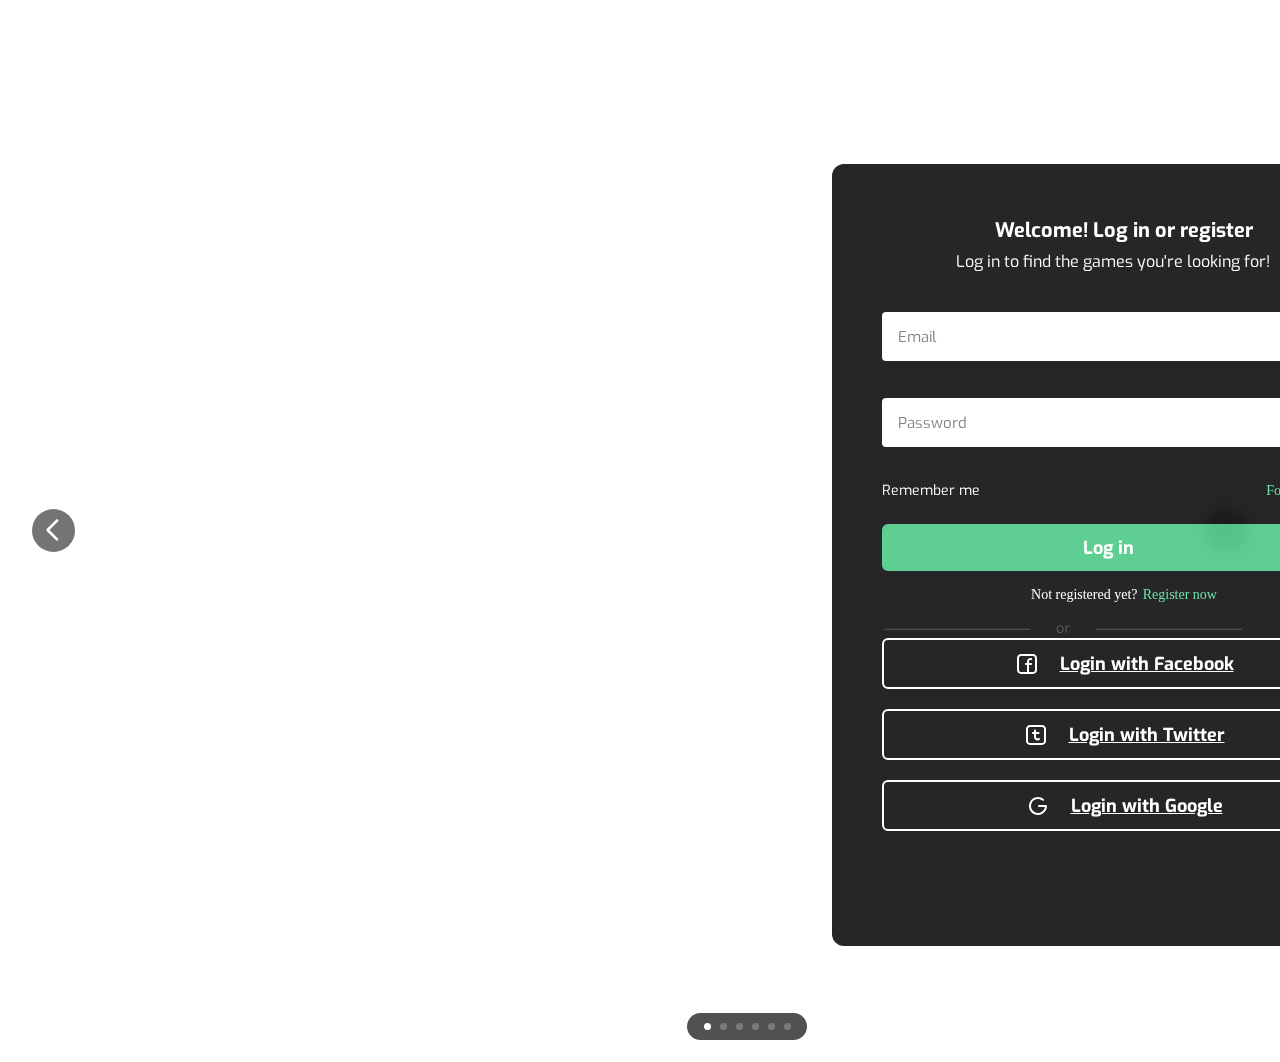
<file: Login/Index.html>
<!DOCTYPE html>
<html lang="en">
<head> 
<title>GAMEFINDER</title>
<link rel="stylesheet" href="Css/style.css">
<link rel="preconnect" href="https://fonts.googleapis.com"> 
<link rel="preconnect" href="https://fonts.gstatic.com" crossorigin> 
<link href="https://fonts.googleapis.com/css2?family=Exo:wght@100;200;300;400;500;600;700;800;900&display=swap" rel="stylesheet">
<meta charset="UTF-8">
  <meta name="description" content="Aplicación para buscar juegos">
  <meta name="keywords" content="GAMEFINDER, ALTIMETRIK">
  <meta name="author" content="Pablo Pereira">
  <meta name="viewport" content="width=device-width, initial-scale=1.0">
</head>
<body>

  <div class="Container">
<!-- Carrusel contenedor tutorial: https://www.w3schools.com/howto/howto_js_slideshow.asp --> 
<!-- <div class="Carrusel-contenedor">

  <div class="Img_BG">
    <img src="https://images.unsplash.com/photo-1552820728-8b83bb6b773f?ixlib=rb-1.2.1&ixid=MnwxMjA3fDB8MHxwaG90by1wYWdlfHx8fGVufDB8fHx8&auto=format&fit=crop&w=1740&q=80" style="width:100%">
  </div>
  <div hidden><div class="Img_BG">
    <img src="https://images.unsplash.com/photo-1560252719-59e35a3bbc6d?crop=entropy&cs=tinysrgb&fm=jpg&ixlib=rb-1.2.1&q=80&raw_url=true&ixid=MnwxMjA3fDB8MHxwaG90by1wYWdlfHx8fGVufDB8fHx8&auto=format&fit=crop&w=1740" style="width:100%">
  </div>
  <div class="Img_BG">
    <img src="https://images.unsplash.com/photo-1542730251-bacb0e880133?crop=entropy&cs=tinysrgb&fm=jpg&ixlib=rb-1.2.1&q=80&raw_url=true&ixid=MnwxMjA3fDB8MHxwaG90by1wYWdlfHx8fGVufDB8fHx8&auto=format&fit=crop&w=1740" style="width:100%">
  </div>
  <div class="Img_BG">
    <img src="https://images.unsplash.com/photo-1614294148960-9aa740632a87?crop=entropy&cs=tinysrgb&fm=jpg&ixlib=rb-1.2.1&q=80&raw_url=true&ixid=MnwxMjA3fDB8MHxwaG90by1wYWdlfHx8fGVufDB8fHx8&auto=format&fit=crop&w=1740" style="width:100%">
  </div>
  <div class="Img_BG">
    <img src="https://images.unsplash.com/photo-1544652478-6653e09f18a2?ixlib=rb-1.2.1&ixid=MnwxMjA3fDB8MHxwaG90by1wYWdlfHx8fGVufDB8fHx8&auto=format&fit=crop&w=1740&q=80" style="width:100%">
  </div>
  <div class="Img_BG">
    <img src="https://images.unsplash.com/photo-1519326844852-704caea5679e?ixlib=rb-1.2.1&ixid=MnwxMjA3fDB8MHxwaG90by1wYWdlfHx8fGVufDB8fHx8&auto=format&fit=crop&w=1867&q=80" style="width:100%">
  </div></div> -->
  <!-- Logo -->
  <div class="Logo">
    <svg width="330" height="42" viewBox="0 0 330 42" fill="none" xmlns="http://www.w3.org/2000/svg">
      <path d="M10.8073 42C6.90148 42 4.11434 40.9893 2.44585 38.9679C0.815284 36.9091 0 33.6898 0 29.3102C0 27.9251 0.0758404 26.4652 0.227521 24.9305C0.417122 23.3957 0.644644 21.7861 0.910085 20.1016C1.55473 16.0214 2.54065 12.484 3.86786 9.48931C5.23299 6.49465 7.07212 4.1738 9.38525 2.52674C11.6984 0.842246 14.6372 0 18.2017 0C21.1974 0 23.738 0.187166 25.8237 0.561497C27.9093 0.898395 29.7674 1.29144 31.3979 1.74064L31.0566 4.21123C29.464 3.87433 27.5869 3.57487 25.4255 3.31283C23.264 3.0508 20.894 2.91979 18.3155 2.91979C15.3577 2.91979 12.9497 3.63102 11.0917 5.05348C9.23357 6.47594 7.75468 8.51604 6.655 11.1738C5.59323 13.8316 4.75899 17.107 4.15226 21C3.62138 24.369 3.35594 27.1952 3.35594 29.4786C3.35594 32.7727 4.00058 35.1872 5.28987 36.7219C6.61708 38.2567 8.77853 39.0241 11.7742 39.0241C12.7601 39.0241 13.8219 38.9305 14.9595 38.7433C16.135 38.5562 17.2916 38.3316 18.4292 38.0695C19.6047 37.8075 20.6665 37.5455 21.6145 37.2834C22.5625 36.984 23.302 36.7219 23.8328 36.4973L25.9943 22.9652H15.1302L15.4714 20.4947C16.4953 20.3449 17.7846 20.2513 19.3393 20.2139C20.932 20.139 22.8659 20.1016 25.1411 20.1016C25.5961 20.1016 26.0891 20.1203 26.62 20.1578C27.1509 20.1578 27.6628 20.1765 28.1558 20.2139C28.6866 20.2139 29.1796 20.2326 29.6346 20.2701L26.2218 41.6631H23.8328L23.7191 38.7433C23.2261 38.9679 22.4867 39.2674 21.5008 39.6417C20.5527 40.016 19.4531 40.3904 18.2017 40.7647C16.9883 41.1016 15.7369 41.4011 14.4476 41.6631C13.1583 41.8877 11.9449 42 10.8073 42Z" fill="white"/>
      <path d="M31.1477 41.6631L52.7623 0.449199H57.0283L64.8209 41.6631H61.4081L58.9622 28.9171H41.2724L34.5606 41.6631H31.1477ZM42.6376 25.9973H58.564L54.4118 3.48129L42.6376 25.9973Z" fill="white"/>
      <path d="M69.1962 41.6631L80.5723 0.449199H83.6438L89.73 36.9465L107.647 0.449199H110.719L108.956 41.6631H105.713L107.363 6.51337L90.5832 41.6631H87.5117L81.9943 6.62567L72.4953 41.6631H69.1962Z" fill="white"/>
      <path d="M121.091 42C120.105 42 119.138 41.8877 118.19 41.6631C117.242 41.4759 116.389 41.1016 115.63 40.5401C114.91 39.9786 114.36 39.1738 113.981 38.1257C113.639 37.0401 113.601 35.6551 113.867 33.9706L118.019 8.14171C118.36 6.15775 118.986 4.60428 119.896 3.48129C120.806 2.35829 121.887 1.57219 123.138 1.12299C124.428 0.636364 125.774 0.411766 127.177 0.449199C129.983 0.486631 132.789 0.542782 135.595 0.617649C138.439 0.692514 141.283 0.786097 144.127 0.898398L143.672 3.42513H127.347C125.717 3.42513 124.371 3.8369 123.309 4.66043C122.247 5.48396 121.546 6.90642 121.204 8.92781L119.498 19.6524L138.61 20.0455L138.212 22.4599L118.986 22.6845L117.28 33.5775C117.052 35.0749 117.128 36.2166 117.507 37.0027C117.886 37.7888 118.474 38.3128 119.27 38.5749C120.105 38.8369 121.072 38.9679 122.171 38.9679H138.098L137.643 41.5508C134.95 41.6257 132.22 41.7005 129.452 41.7754C126.684 41.8503 123.897 41.9251 121.091 42Z" fill="white"/>
      <path d="M143.117 41.6631L148.236 9.54545C148.691 7 149.488 5.05348 150.625 3.70588C151.763 2.32085 153.109 1.38503 154.664 0.898398C156.219 0.374333 157.792 0.112301 159.385 0.112301C162.646 0.112301 165.642 0.187167 168.372 0.336897C171.14 0.449198 173.87 0.617647 176.563 0.842245L175.482 7.80481H160.636C159.271 7.80481 158.266 8.14171 157.622 8.81551C156.977 9.45187 156.541 10.4251 156.313 11.7353L155.289 18.4171L171.045 18.8663L169.965 25.4358L154.095 25.8289L151.535 41.6631H143.117Z" fill="white"/>
      <path d="M173.801 41.6631L180.456 0.112301H188.875L182.22 41.6631H173.801Z" fill="white"/>
      <path d="M187.877 41.6631L194.532 0.112301H201.301L214.497 27.5134L218.934 0.112301H227.352L220.64 41.6631H213.928L200.732 14.2059L196.295 41.6631H187.877Z" fill="white"/>
      <path d="M225.893 41.6631L232.548 0.112301H248.532C252.21 0.112301 255.073 0.711232 257.121 1.90909C259.206 3.10695 260.647 4.79144 261.444 6.96257C262.278 9.09626 262.695 11.6417 262.695 14.5989C262.695 15.7968 262.638 17.0321 262.524 18.3048C262.411 19.5775 262.24 20.869 262.012 22.1791C261.482 25.5481 260.666 28.4679 259.567 30.9385C258.505 33.3717 257.14 35.393 255.471 37.0027C253.803 38.5749 251.831 39.754 249.556 40.5401C247.28 41.2888 244.664 41.6631 241.706 41.6631H225.893ZM235.506 34.1952H242.559C244.19 34.1952 245.612 33.8957 246.825 33.2968C248.077 32.6979 249.139 31.8369 250.011 30.7139C250.921 29.5535 251.66 28.1497 252.229 26.5027C252.798 24.8556 253.253 22.9465 253.594 20.7754C253.784 19.5027 253.935 18.361 254.049 17.3503C254.163 16.3396 254.22 15.5348 254.22 14.9358C254.22 13.1765 253.973 11.7727 253.48 10.7246C252.987 9.63904 252.172 8.85294 251.035 8.36631C249.897 7.84225 248.361 7.58021 246.427 7.58021H239.772L235.506 34.1952Z" fill="white"/>
      <path d="M273.76 42C272.698 42 271.598 41.8877 270.461 41.6631C269.323 41.4385 268.28 40.9893 267.332 40.3155C266.384 39.6417 265.664 38.6872 265.171 37.4519C264.678 36.2166 264.602 34.607 264.943 32.623L268.64 9.65775C269.02 7.2246 269.74 5.31551 270.802 3.93048C271.901 2.54545 273.229 1.57219 274.783 1.0107C276.376 0.411766 278.082 0.112301 279.903 0.112301C282.747 0.112301 285.572 0.187167 288.378 0.336897C291.222 0.449198 294.123 0.617647 297.081 0.842245L295.943 7.80481H281.097C279.77 7.80481 278.765 8.12299 278.082 8.75936C277.4 9.39572 276.945 10.3877 276.717 11.7353L275.864 17.1257L291.62 17.631L290.539 24.2005L274.67 24.6497L273.76 30.4332C273.608 31.3316 273.646 32.0615 273.873 32.623C274.101 33.1845 274.48 33.5963 275.011 33.8583C275.58 34.0829 276.281 34.1952 277.116 34.1952H291.734L290.653 41.1578C287.961 41.3824 285.23 41.5695 282.462 41.7192C279.694 41.869 276.793 41.9626 273.76 42Z" fill="white"/>
      <path d="M295.872 41.6631L302.527 0.112301H318.624C320.33 0.112301 321.885 0.299467 323.288 0.673798C324.691 1.04813 325.886 1.64706 326.872 2.47059C327.895 3.25668 328.673 4.30481 329.204 5.61497C329.735 6.92513 330 8.53476 330 10.4438C330 10.9679 329.962 11.5294 329.886 12.1283C329.848 12.7273 329.772 13.3636 329.659 14.0374C329.393 16.0214 328.919 17.6684 328.237 18.9786C327.592 20.2888 326.853 21.3369 326.018 22.123C325.184 22.9091 324.35 23.508 323.516 23.9198C322.681 24.3316 321.961 24.6685 321.354 24.9305L326.473 41.6631H317.884L313.618 26.2219C313.163 26.2219 312.633 26.2219 312.026 26.2219C311.457 26.2219 310.85 26.2219 310.206 26.2219C309.599 26.2219 308.992 26.2219 308.385 26.2219C307.817 26.1845 307.286 26.1658 306.793 26.1658L304.29 41.6631H295.872ZM307.817 19.5963H314.927C316.178 19.5963 317.221 19.4091 318.055 19.0348C318.889 18.6604 319.553 18.0428 320.046 17.1818C320.577 16.2834 320.956 15.0481 321.184 13.4759C321.259 13.139 321.297 12.8209 321.297 12.5214C321.335 12.1845 321.354 11.885 321.354 11.623C321.354 10.6123 321.165 9.8262 320.785 9.26471C320.444 8.66578 319.932 8.23529 319.25 7.97326C318.605 7.71123 317.828 7.58021 316.918 7.58021H309.751L307.817 19.5963Z" fill="white"/>
      </svg>
  </div>
<!-- Botones Adelante y Atras -->
  <a class="prev" onclick="plusSlides(-1)">
    <svg width="43" height="43" viewBox="0 0 43 43" fill="none" xmlns="http://www.w3.org/2000/svg">
    <circle opacity="0.8" cx="21.5" cy="21.5" r="21.5" fill="#515151"/>
    <path fill-rule="evenodd" clip-rule="evenodd" d="M25.9425 10.724C26.1925 10.974 26.3329 11.3131 26.3329 11.6667C26.3329 12.0202 26.1925 12.3593 25.9425 12.6093L17.5519 21L25.9425 29.3907C26.1854 29.6421 26.3198 29.9789 26.3168 30.3285C26.3137 30.6781 26.1735 31.0125 25.9263 31.2598C25.6791 31.507 25.3447 31.6472 24.9951 31.6502C24.6455 31.6533 24.3087 31.5189 24.0572 31.276L14.7239 21.9427C14.4739 21.6926 14.3335 21.3536 14.3335 21C14.3335 20.6464 14.4739 20.3074 14.7239 20.0573L24.0572 10.724C24.3072 10.474 24.6463 10.3336 24.9999 10.3336C25.3534 10.3336 25.6925 10.474 25.9425 10.724Z" fill="white"/>
    </svg></a>
  <a class="next" onclick="plusSlides(1)">
    <svg width="43" height="43" viewBox="0 0 43 43" fill="none" xmlns="http://www.w3.org/2000/svg">
      <circle opacity="0.8" cx="21.5" cy="21.5" r="21.5" transform="rotate(-180 21.5 21.5)" fill="#515151"/>
      <path fill-rule="evenodd" clip-rule="evenodd" d="M17.0575 32.276C16.8075 32.026 16.6671 31.6869 16.6671 31.3333C16.6671 30.9798 16.8075 30.6407 17.0575 30.3907L25.4481 22L17.0575 13.6093C16.8146 13.3579 16.6802 13.0211 16.6832 12.6715C16.6863 12.3219 16.8265 11.9875 17.0737 11.7402C17.3209 11.493 17.6553 11.3528 18.0049 11.3498C18.3545 11.3467 18.6913 11.4811 18.9428 11.724L28.2761 21.0573C28.5261 21.3074 28.6665 21.6464 28.6665 22C28.6665 22.3536 28.5261 22.6926 28.2761 22.9427L18.9428 32.276C18.6928 32.526 18.3537 32.6664 18.0001 32.6664C17.6466 32.6664 17.3075 32.526 17.0575 32.276Z" fill="white"/>
      </svg></a>



    <article class="Login_Box_Container">
      <div class="Login_Box">
        <h1 >Welcome! Log in or register</h1>
        <h2 >Log in to find the games you're looking for!</h2>
          <form>
          <!-- Email -->
          <label for="Email"></label>
          <input type="email" placeholder="Email"><br>
          <!-- Password -->
          <label for="Password"></label>
          <input type="password" placeholder="Password"><br>
          <!-- Remember me -->
          <div class=CB><input type="checkbox" id="ch_r" name="remember_me" checked />
          <label for="remember_me">Remember me</label>
          <a class=F_P href="#">Forgot password?</a>
        </div>
          <!-- Log in -->
          <input type="submit" value="Log in">
          <div class=Rg > <p id="Not">Not registered yet?</p> <a id="Register" href="#">Register now</a>
            </div>
          <div class="H_L"> <!-- Linea horizontal -->
            <svg width="364" height="20" viewBox="0 0 364 20" fill="none" xmlns="http://www.w3.org/2000/svg">
              <g opacity="0.5">
              <path d="M1 11.4082H148.441" stroke="white" stroke-linecap="square"/>
              <path d="M182.581 11.2402C182.581 11.8555 182.501 12.4046 182.342 12.8877C182.182 13.3708 181.952 13.7786 181.652 14.1113C181.351 14.444 180.986 14.6992 180.558 14.877C180.134 15.0501 179.653 15.1367 179.115 15.1367C178.614 15.1367 178.154 15.0501 177.735 14.877C177.32 14.6992 176.96 14.444 176.654 14.1113C176.354 13.7786 176.119 13.3708 175.95 12.8877C175.786 12.4046 175.704 11.8555 175.704 11.2402C175.704 10.4199 175.843 9.72266 176.121 9.14844C176.399 8.56966 176.796 8.12988 177.311 7.8291C177.83 7.52376 178.448 7.37109 179.163 7.37109C179.847 7.37109 180.444 7.52376 180.954 7.8291C181.469 8.13444 181.868 8.5765 182.151 9.15527C182.438 9.72949 182.581 10.4245 182.581 11.2402ZM176.88 11.2402C176.88 11.8418 176.96 12.3636 177.119 12.8057C177.279 13.2477 177.525 13.5895 177.858 13.8311C178.19 14.0726 178.619 14.1934 179.143 14.1934C179.662 14.1934 180.088 14.0726 180.421 13.8311C180.758 13.5895 181.007 13.2477 181.166 12.8057C181.326 12.3636 181.405 11.8418 181.405 11.2402C181.405 10.6432 181.326 10.1283 181.166 9.69531C181.007 9.25781 180.761 8.92057 180.428 8.68359C180.095 8.44661 179.665 8.32812 179.136 8.32812C178.357 8.32812 177.785 8.58561 177.42 9.10059C177.06 9.61556 176.88 10.3288 176.88 11.2402ZM187.947 7.37109C188.098 7.37109 188.255 7.38021 188.419 7.39844C188.583 7.41211 188.729 7.43262 188.857 7.45996L188.713 8.5127C188.59 8.48079 188.453 8.45573 188.303 8.4375C188.153 8.41927 188.011 8.41016 187.879 8.41016C187.578 8.41016 187.293 8.47168 187.025 8.59473C186.76 8.71322 186.528 8.88639 186.327 9.11426C186.127 9.33757 185.97 9.60872 185.856 9.92773C185.742 10.2422 185.685 10.5931 185.685 10.9805V15H184.543V7.50781H185.487L185.61 8.88867H185.657C185.812 8.61068 185.999 8.35775 186.218 8.12988C186.437 7.89746 186.69 7.71289 186.977 7.57617C187.268 7.43945 187.592 7.37109 187.947 7.37109Z" fill="white"/>
              <path d="M215.559 11.4082H363" stroke="white" stroke-linecap="square"/>
              </g>
              </svg>
          </div>
          </form>
          <div class="Social_Media_Login">
            <a href="#" class="btn">
              <svg width="24" height="24" viewBox="0 0 24 24" fill="none" xmlns="http://www.w3.org/2000/svg">
                <path fill-rule="evenodd" clip-rule="evenodd" d="M2 6C2 4.93913 2.42143 3.92172 3.17157 3.17157C3.92172 2.42143 4.93913 2 6 2H18C19.0609 2 20.0783 2.42143 20.8284 3.17157C21.5786 3.92172 22 4.93913 22 6V18C22 19.0609 21.5786 20.0783 20.8284 20.8284C20.0783 21.5786 19.0609 22 18 22H6C4.93913 22 3.92172 21.5786 3.17157 20.8284C2.42143 20.0783 2 19.0609 2 18V6ZM6 4C5.46957 4 4.96086 4.21071 4.58579 4.58579C4.21071 4.96086 4 5.46957 4 6V18C4 18.5304 4.21071 19.0391 4.58579 19.4142C4.96086 19.7893 5.46957 20 6 20H12V13H11C10.7348 13 10.4804 12.8946 10.2929 12.7071C10.1054 12.5196 10 12.2652 10 12C10 11.7348 10.1054 11.4804 10.2929 11.2929C10.4804 11.1054 10.7348 11 11 11H12V9.5C12 8.57174 12.3687 7.6815 13.0251 7.02513C13.6815 6.36875 14.5717 6 15.5 6H16.1C16.3652 6 16.6196 6.10536 16.8071 6.29289C16.9946 6.48043 17.1 6.73478 17.1 7C17.1 7.26522 16.9946 7.51957 16.8071 7.70711C16.6196 7.89464 16.3652 8 16.1 8H15.5C15.303 8 15.108 8.0388 14.926 8.11418C14.744 8.18956 14.5786 8.30005 14.4393 8.43934C14.3001 8.57863 14.1896 8.74399 14.1142 8.92597C14.0388 9.10796 14 9.30302 14 9.5V11H16.1C16.3652 11 16.6196 11.1054 16.8071 11.2929C16.9946 11.4804 17.1 11.7348 17.1 12C17.1 12.2652 16.9946 12.5196 16.8071 12.7071C16.6196 12.8946 16.3652 13 16.1 13H14V20H18C18.5304 20 19.0391 19.7893 19.4142 19.4142C19.7893 19.0391 20 18.5304 20 18V6C20 5.46957 19.7893 4.96086 19.4142 4.58579C19.0391 4.21071 18.5304 4 18 4H6Z" fill="#FFFFFF"/>
                </svg> <p>Login with Facebook</p> </a>
            <a href="#" class="btn">
              <svg width="24" height="24" viewBox="0 0 24 24" fill="none" xmlns="http://www.w3.org/2000/svg">
                <path fill-rule="evenodd" clip-rule="evenodd" d="M6 2C4.93913 2 3.92172 2.42143 3.17157 3.17157C2.42143 3.92172 2 4.93913 2 6V18C2 19.0609 2.42143 20.0783 3.17157 20.8284C3.92172 21.5786 4.93913 22 6 22H18C19.0609 22 20.0783 21.5786 20.8284 20.8284C21.5786 20.0783 22 19.0609 22 18V6C22 4.93913 21.5786 3.92172 20.8284 3.17157C20.0783 2.42143 19.0609 2 18 2H6ZM4 6C4 5.46957 4.21071 4.96086 4.58579 4.58579C4.96086 4.21071 5.46957 4 6 4H18C18.5304 4 19.0391 4.21071 19.4142 4.58579C19.7893 4.96086 20 5.46957 20 6V18C20 18.5304 19.7893 19.0391 19.4142 19.4142C19.0391 19.7893 18.5304 20 18 20H6C5.46957 20 4.96086 19.7893 4.58579 19.4142C4.21071 19.0391 4 18.5304 4 18V6ZM12 7.5C12 7.23478 11.8946 6.98043 11.7071 6.79289C11.5196 6.60536 11.2652 6.5 11 6.5C10.7348 6.5 10.4804 6.60536 10.2929 6.79289C10.1054 6.98043 10 7.23478 10 7.5V9H9C8.73478 9 8.48043 9.10536 8.29289 9.29289C8.10536 9.48043 8 9.73478 8 10C8 10.2652 8.10536 10.5196 8.29289 10.7071C8.48043 10.8946 8.73478 11 9 11H10V13.89C10 16.335 12.442 18.027 14.73 17.167L15.346 16.937C15.5944 16.8438 15.7955 16.6557 15.9053 16.4142C16.015 16.1726 16.0242 15.8974 15.931 15.649C15.8378 15.4006 15.6497 15.1995 15.4082 15.0897C15.1666 14.98 14.8914 14.9708 14.643 15.064L14.027 15.294C13.8002 15.3791 13.5562 15.408 13.3159 15.3783C13.0755 15.3486 12.8459 15.2611 12.6467 15.1233C12.4475 14.9855 12.2847 14.8015 12.172 14.5871C12.0594 14.3727 12.0004 14.1342 12 13.892V11H14.5C14.7652 11 15.0196 10.8946 15.2071 10.7071C15.3946 10.5196 15.5 10.2652 15.5 10C15.5 9.73478 15.3946 9.48043 15.2071 9.29289C15.0196 9.10536 14.7652 9 14.5 9H12V7.5Z" fill="#FFFFFF"/>
                </svg><p>Login with Twitter</p>
            </a>
            <a href="#" class="btn">
              <svg width="24" height="24" viewBox="0 0 24 24" fill="none" xmlns="http://www.w3.org/2000/svg">
                <path fill-rule="evenodd" clip-rule="evenodd" d="M12 4.99995C10.6583 5.00029 9.34499 5.38622 8.2164 6.11177C7.08781 6.83731 6.19151 7.87192 5.63422 9.0924C5.07693 10.3129 4.88213 11.6678 5.07301 12.9958C5.26389 14.3239 5.83242 15.5691 6.71089 16.5832C7.58936 17.5973 8.74077 18.3376 10.028 18.7159C11.3153 19.0942 12.6841 19.0946 13.9716 18.7171C15.2591 18.3395 16.4109 17.5999 17.29 16.5863C18.1691 15.5728 18.7383 14.3279 18.93 12.9999H13C12.7348 12.9999 12.4804 12.8946 12.2929 12.7071C12.1054 12.5195 12 12.2652 12 11.9999C12 11.7347 12.1054 11.4804 12.2929 11.2928C12.4804 11.1053 12.7348 10.9999 13 10.9999H20C20.2652 10.9999 20.5196 11.1053 20.7071 11.2928C20.8947 11.4804 21 11.7347 21 11.9999C20.9998 14.0414 20.3056 16.022 19.0313 17.6169C17.7571 19.2118 15.9785 20.326 13.9875 20.7768C11.9964 21.2276 9.91133 20.9882 8.07436 20.0977C6.23738 19.2073 4.7577 17.7188 3.87817 15.8766C2.99864 14.0344 2.77154 11.9479 3.23412 9.95961C3.69671 7.9713 4.8215 6.19933 6.42389 4.93454C8.02627 3.66975 10.011 2.98729 12.0524 2.99918C14.0938 3.01106 16.0705 3.71659 17.658 4.99995C17.8642 5.16677 17.9957 5.40867 18.0236 5.67244C18.0514 5.93621 17.9733 6.20024 17.8065 6.40645C17.6397 6.61266 17.3978 6.74415 17.134 6.772C16.8702 6.79984 16.6062 6.72177 16.4 6.55495C15.1557 5.54622 13.6018 4.99706 12 4.99995Z" fill="#FFFFFF"/>
                </svg> <p>Login with Google</p>
            </a>
          <!-- Log in Redes sociales  no tiene que funcionar solo tiene que ser un logo y un link-->
          </div>
    </div>
    </article>
    <!-- The dots/circles -->
<div class="Carrusel">
  <div style="text-align:center">
    <svg width="120" height="27" viewBox="0 0 120 27" fill="none" xmlns="http://www.w3.org/2000/svg">
      <rect width="120" height="27" rx="13.5" fill="#515151"/>
      <circle cx="20.5" cy="13.5" r="3.5" fill="white"/>
      <circle opacity="0.25" cx="36.5" cy="13.5" r="3.5" fill="white"/>
      <circle opacity="0.25" cx="52.5" cy="13.5" r="3.5" fill="white"/>
      <circle opacity="0.25" cx="68.5" cy="13.5" r="3.5" fill="white"/>
      <circle opacity="0.25" cx="84.5" cy="13.5" r="3.5" fill="white"/>
      <circle opacity="0.25" cx="100.5" cy="13.5" r="3.5" fill="white"/>
      </svg>
  </div>
  </div>
</div>
</body>
</html>
</file>
<file: Login/Css/style.css>
body {
    margin: 0;
    padding: 0;
    background-size: cover;
    font-family: 'Exo', sans-serif;
    width: 1494px;
    height: 1062px;
}

.Container {
    display: flex;
    flex-direction: column;
    background-image: url(https://images.unsplash.com/photo-1552820728-8b83bb6b773f?ixlib=rb-1.2.1&ixid=MnwxMjA3fDB8MHxwaG90by1wYWdlfHx8fGVufDB8fHx8&auto=format&fit=crop&w=1740&q=80);
    width: 100%;
    height: 100%;
    justify-content: space-between;
}
.Img_BG {
    width: 1494px;
    height: 1062px;
    right: 0px;
    top: 0px;
    background-size: cover;
}

.Login_Box {
    width: 462px;
    height: 702px;
    background: #0e0e11;
    opacity: 90%;
    background-blend-mode: overlay;
    backdrop-filter: blur(10px);
    border-radius: 12px;
    padding-left: 50px;
    padding-right: 50px;
    padding-top: 40px;
    padding-bottom: 40px;
    display: flex;
    flex-direction: column;
    flex-wrap: wrap;
    margin-right: 100px;
}
.Login_Box > *:not(:first-child) {
    position: relative;
}
.prev {
    position: absolute;
    width: 43px;
    height: 43px;
    left: 32px;
    top: 509px;
}
.next {
    position: absolute;
width: 43px;
height: 43px;
right: 32px;
top: 509px;
}

.Logo {
    width: 322px;
    height: 115px;
    left: 39px;
    top: 30px;
    align-items: center;
    display: flex;
    padding-left: 50px;
}

.Carrusel {
    width: 100%;
    height: 67px;
    justify-content: center;
    align-items: center;
    display: flex;
}

.Login_Box h1 {
height: 27px;
left: 65.73%;
right: 10.04%;
top: calc(50% - 27px/2 - 299.5px);
display: block;

font-family: 'Exo';
font-style: normal;
font-weight: 700;
font-size: 20px;
line-height: 27px;
/* identical to box height */
text-align: center;

color: #FFFFFF;
}
.Login_Box h2 {
        width: 362px;
        height: 28px;
        font-family: 'Exo';
        font-style: normal;
        font-weight: 400;
        font-size: 16px;
        line-height: 21px;
        display: flex;
        text-align: center;
        color: #FFFFFF;
        left: 50px;
        align-content: stretch;
        justify-content: center;
        bottom: 20px;
 }

.Login_Box_Container {
    display: flex;
    justify-content: right;
}

input[type="email" i]{
    width: 452px;
    height: 47px;
    margin-bottom: 16px;
    display: flex;
    border: none;
    border-radius: 4px;
    font-family: 'Exo';
    font-style: normal;
    font-weight: 400;
    font-size: 15px;
    line-height: 20px;
    padding-left: 16px;
    padding-right: 16px;
    padding-bottom: 10,57px;
    padding-top: 10,58px;
}

input[type="password" i]{
    width: 452px;
    height: 47px;
    display: flex;
    border-radius: 4px;
    border: none;
    font-family: 'Exo';
    font-style: normal;
    font-weight: 400;
    font-size: 15px;
    line-height: 20px;
    padding-left: 16px;
    padding-right: 16px;
    padding-bottom: 10,57px;
    padding-top: 10,58px;
}
input[type="checkbox"] {
    display: none;
}
input[type="submit" i] {
    width: 452px;
    height: 47px;
    display: flex;
    background: #4CC986;
    border-radius: 6px;
    border: none;
    justify-content: space-around;
    font-family: 'Exo';
    font-style: normal;
    font-weight: 700;
    font-size: 18px;
    line-height: 24px;
    color: #FFFFFF;

}

.btn {
    height: 47px;
    border: 2px solid #FFFFFF;
    border-radius: 6px;
    display: flex;
    align-items: center;
    justify-content: center;
    font-family: 'Exo';
    font-style: normal;
    font-weight: 700;
    font-size: 18px;
    line-height: 24px;
    color: #FFFFFF;
    margin-bottom: 20px;

}

.Social_Media_Login p {
    padding-left: 21px;
}

.Rg {
     display: flex;
    flex-direction: row;
    align-items: center;
    padding: 0%;
    justify-content: center;
    font-family: 'Open Sans';
    font-style: normal;
    font-weight: 400;
    font-size: 14px;
    line-height: 19px;
    color: #FFFFFF;
    text-decoration-line: none;
}
#Register {
    text-decoration-line: none;
    color: #5FE19B;
    padding-left: 5.19px;

}
.CB {
display: flex;
flex-direction: row;
align-items: center;
padding-top: 13px;
justify-content: center;
font-family: 'Exo';
font-style: normal;
font-weight: 400;
font-size: 14px;
line-height: 19px;
color: #FFFFFF;
justify-content: space-between;
padding-bottom: 24px;
   
}
.F_P {
    font-family: 'Open Sans';
    font-style: normal;
    text-align: right;
    color: #5FE19B;
    text-decoration: none;

}
.H_L svg {
    display: flex;
    padding-bottom: 29.29;
    width: 362px;
    height: 19.71px;
    mix-blend-mode: normal;
    opacity: 0.5;
}
</file>
